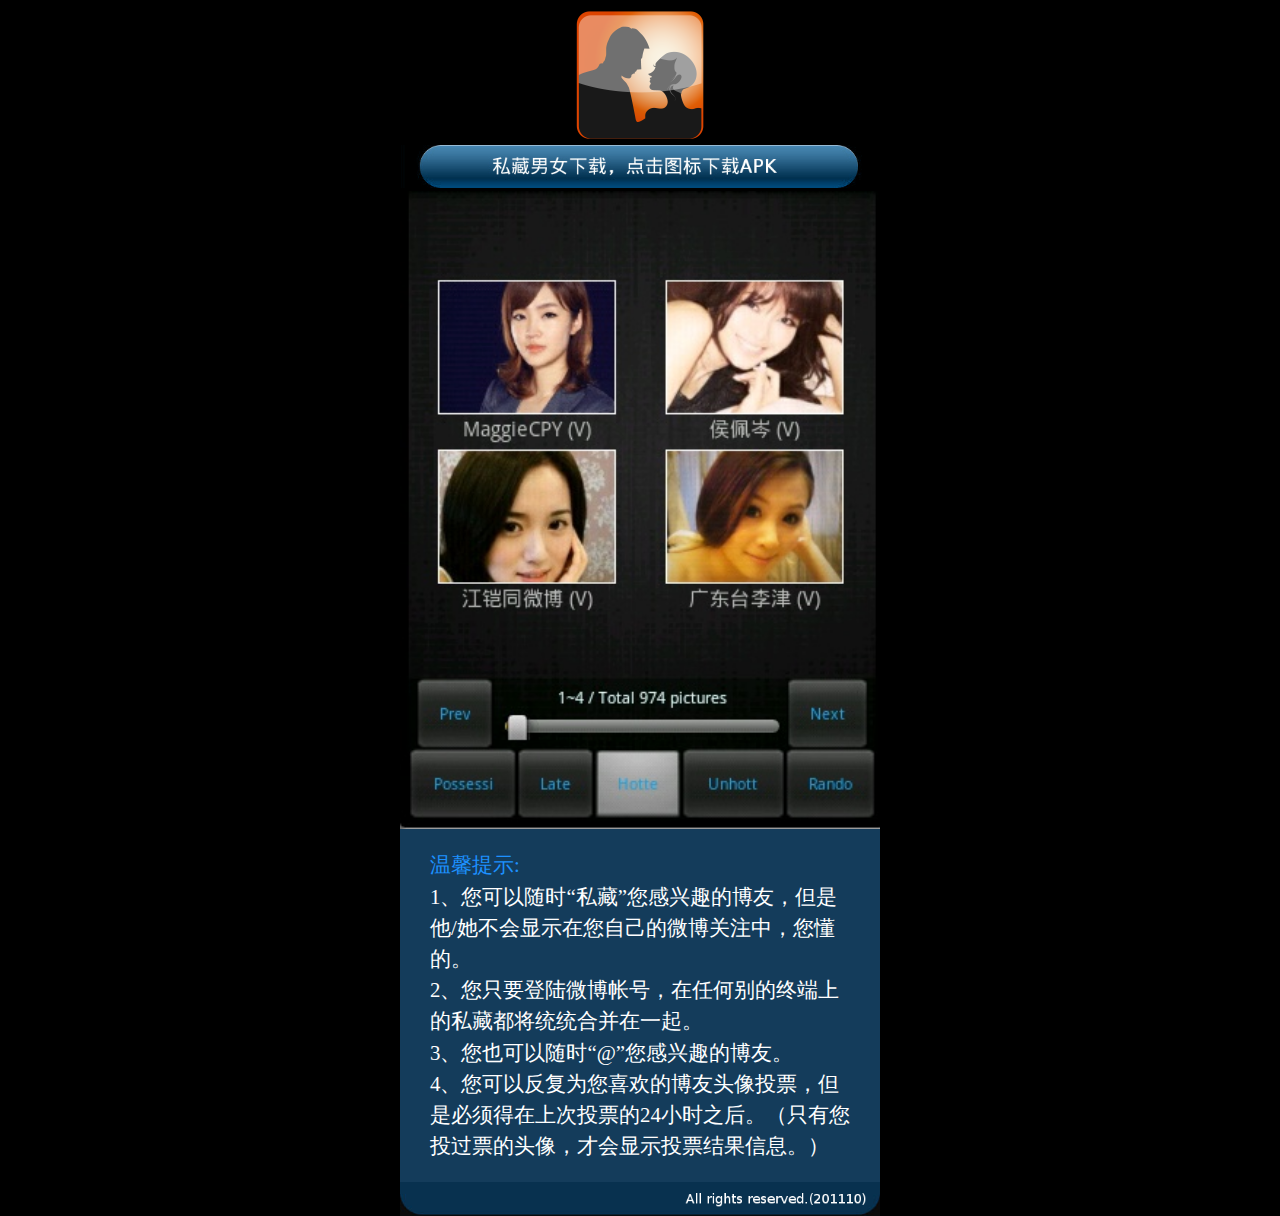
<file: letmewb/landing/index.html>
<!DOCTYPE HTML PUBLIC "-//W3C//DTD XHTML 1.0 Transitional//EN" "http://www.w3.org/TR/xhtml1/DTD/xhtml1-transitional.dtd">
<html xmlns="http://www.w3.org/1999/xhtml"><head>


<meta http-equiv="Content-Type" content="text/html; charset=UTF-8"/>
<title>私藏男女 - 来“私藏”您喜欢却又不想让别人知道的人吧</title>
<style type="text/css">
<!--
body{ background:#000000;margin:0; padding:0; font-size:13px; font-family:"微软雅黑"，Arial, Helvetica, sans-serif; line-height:1.5;}
#layout {
 background-color: #000000; /*#143C5B;*/
 height: auto;
 width: 480px;
 margin:0 auto;
}
#tongji{
 background-color: #000000;
 height: auto;
 width: 100%;
 text-align:center;
}
#tongji a{ color:#999999; text-decoration:none}
#layout img{ border:0px; margin:0px; padding:0px}
-->
</style>
</head><body>
<div id="layout">
	<div style="margin: 9px 0px 3px 0px; padding: 0px;">
	   <center>
        <a href="http://hot88.info:8080/letuwb.apk">
            <img src="images/icon.png" width="128px" height="128px" style="margin: 2px 0px 6px 0px;"/>
        </a>
       </center>
        <a href="http://hot88.info:8080/letuwb.apk"><img src="images/nav1.png" width="100%"/></a>
	</div>
	
	<div style="margin: 0px; padding: 0px; background: gray; padding: 0px 0px 0px 0px;">
		<a href="http://hot88.info:8080/letuwb.apk"><img src="images/letuwb.jpg" width="100%"/></a>
	</div>
	
	<div style="margin: 0px; padding: 0px 20px 0px 30px; float: left; background-color: #143C5B;">
	  <p style="color: rgb(29, 145, 255); font-size: 160%; margin-bottom: 0px;">温馨提示:</p>
	       <p style="color: rgb(255, 255, 255); font-size: 160%; margin-top: 0px;">
		   1、您可以随时“私藏”您感兴趣的博友，但是他/她不会显示在您自己的微博关注中，您懂的。<br/>
		   2、您只要登陆微博帐号，在任何别的终端上的私藏都将统统合并在一起。<br/>
		   3、您也可以随时“@”您感兴趣的博友。<br/>
	       4、您可以反复为您喜欢的博友头像投票，但是必须得在上次投票的24小时之后。（只有您投过票的头像，才会显示投票结果信息。）<br/>
		   </p>
	</div>
	<!--
	<div style="margin: 0px; padding: 0px;"><img src="images/nav2.jpg" width="100%"></div>
	<div style="margin: 0px; padding: 0px;">
		<a href="market://details?id="><img src="images/pro2.jpg" width="100%"></a>
	</div>
	-->
	<div style="margin: 0px; padding: 0px; background-img: images/pic7.png;">
	    <img src="images/pic7.png" width="100%"/>
	</div>
</div>
<!--
<div id="tongji"><script src="images/stat.html" language="JavaScript"></script><a href="http://www.cnzz.com/stat/website.php?web_id=" target="_blank" title="站长统计">站长统计</a><img src="images/stat.gif" height="0" width="0" border="0"></div>
-->
</body></html>
</file>
